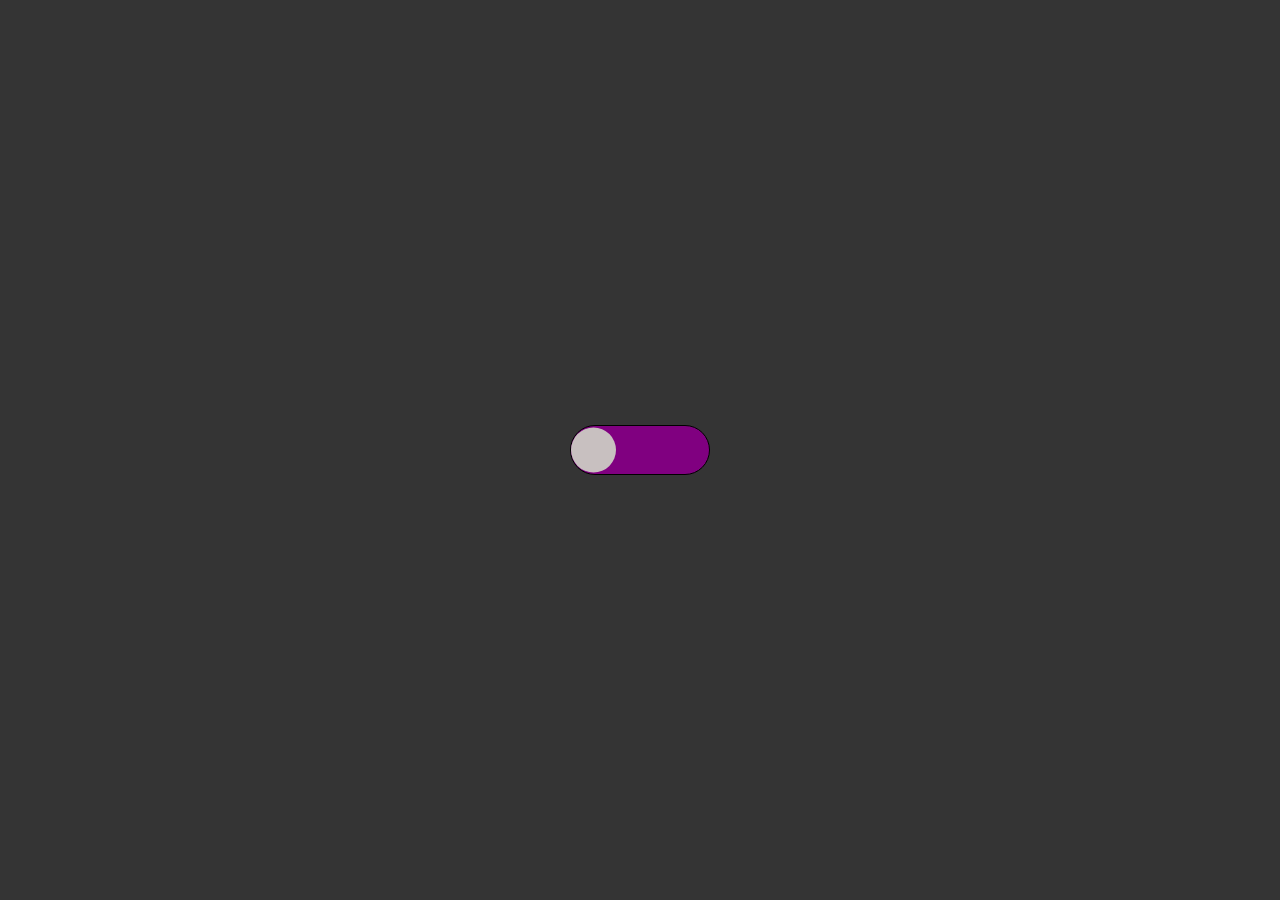
<file: day01/index.html>
<!DOCTYPE html>
<html lang="ko">
  <head>
    <meta charset="UTF-8" />
    <meta name="viewport" content="width=device-width, initial-scale=1.0" />
    <title>JS Project Day01</title>
    <link rel="stylesheet" href="style.css" />
  </head>
  <body>
    <h1></h1>
    <div class="main">
      <div class="container">
        <div class="button"></div>
      </div>
    </div>
    <script src="index.js"></script>
  </body>
</html>
</file>
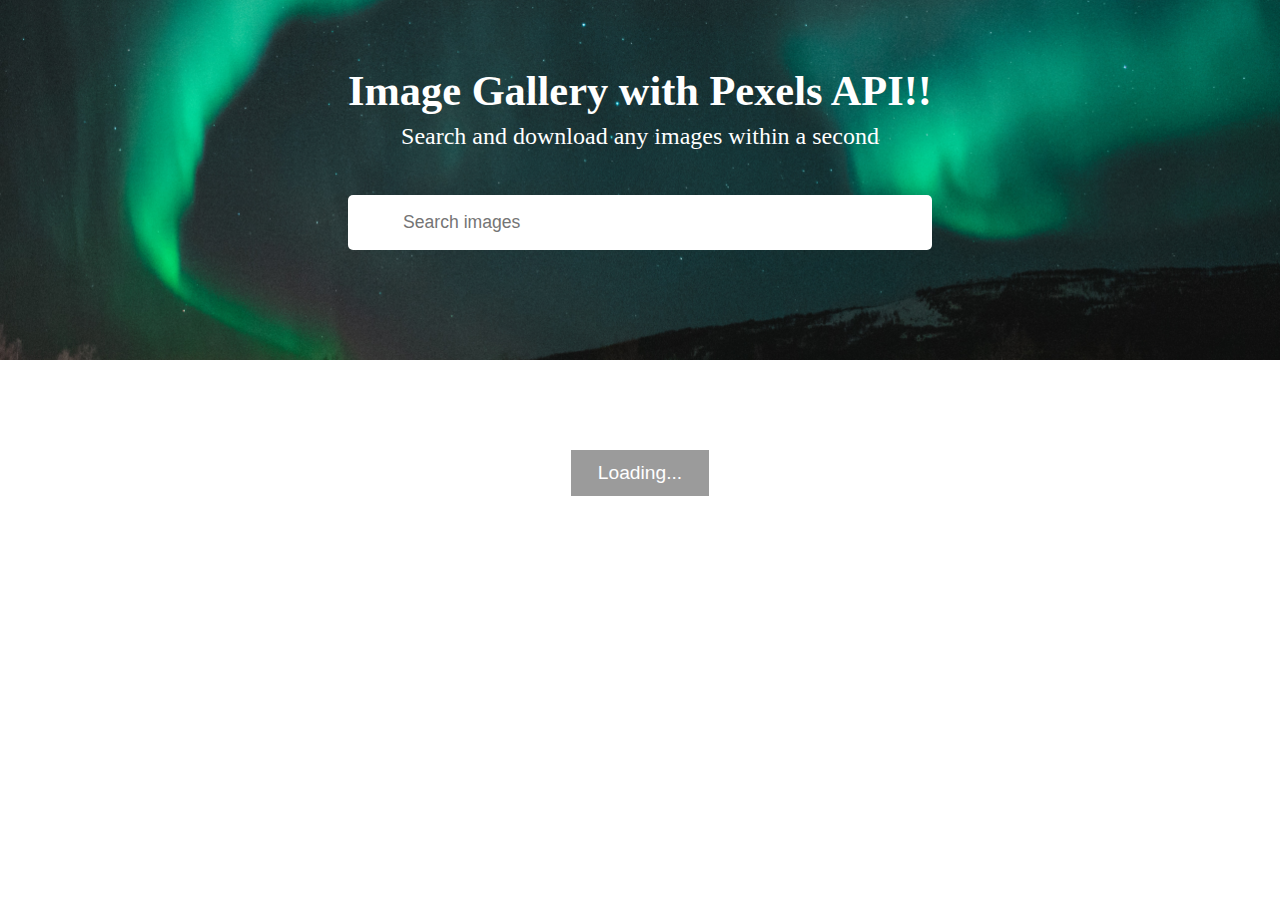
<file: day02/index.html>
<!DOCTYPE html>
<html lang="ko">
  <head>
    <meta charset="UTF-8" />
    <meta name="viewport" content="width=device-width, initial-scale=1.0" />
    <title>JS Project Day02</title>
    <link
      rel="stylesheet"
      href="https://unicons.iconscout.com/release/v4.0.0/css/line.css"
    />
    <link rel="stylesheet" href="style.css" />
    <script src="index.js" defer></script>
  </head>
  <body>
    <div class="lightbox">
      <div class="wrapper">
        <header>
          <div class="photographer">
            <i class="uil uil-camera"></i>
            <span></span>
          </div>
          <div class="buttons">
            <i class="uil uil-import"></i>
            <i class="uil uil-times"></i>
          </div>
        </header>
        <div class="preview-img">
          <div class="img">
            <img alt="preview-img" />
          </div>
        </div>
      </div>
    </div>

    <section class="search">
      <img src="오로라.jpg" alt="search-img" />
      <div class="content">
        <h1>Image Gallery with <strong>Pexels</strong> API!!</h1>
        <p>Search and download any images within a second</p>
        <div class="search-box">
          <i class="uil uil-search"></i>
          <input type="text" placeholder="Search images" />
        </div>
      </div>
    </section>

    <section class="gallery">
      <ul class="images"></ul>
      <button class="load-more">Load More</button>
    </section>
  </body>
</html>
</file>
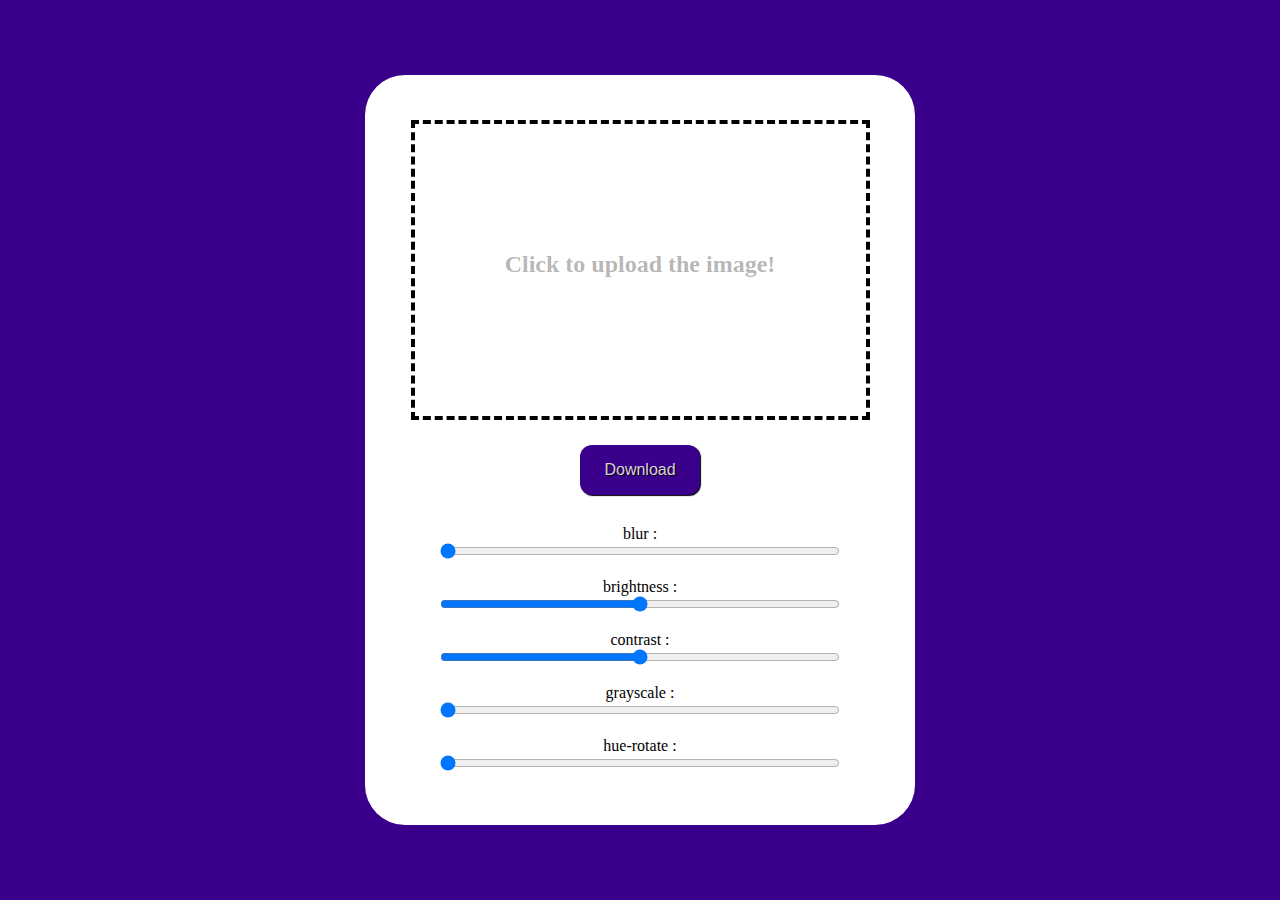
<file: day03/index.html>
<!DOCTYPE html>
<html lang="ko">
  <head>
    <meta charset="UTF-8" />
    <meta name="viewport" content="width=device-width, initial-scale=1.0" />
    <title>JS Project Day03</title>
    <link rel="stylesheet" href="style.css" />
  </head>
  <body>
    <div class="container">
      <header>
        <h2>Click to upload the image!</h2>
        <input type="file" id="upload" accept="image/*" />
        <div class="maincontainer">
          <img id="preview" alt="미리보기" style="display: none" />
        </div>
      </header>
      <p class="download"><button id="download">Download</button></p>

      <main>
        <p>
          blur :
          <br />
          <input type="range" id="blur" value="0" class="filter" />
        </p>
        <p>
          brightness :
          <br />
          <input type="range" id="brightness" class="filter" />
        </p>
        <p>
          contrast :
          <br />
          <input type="range" id="contrast" class="filter" />
        </p>
        <p>
          grayscale :
          <br />
          <input type="range" id="grayscale" value="0" class="filter" />
        </p>
        <p>
          hue-rotate :
          <br />
          <input type="range" id="hue-rotate" value="0" class="filter" />
        </p>
      </main>
    </div>
    <script src="index.js"></script>
  </body>
</html>
</file>
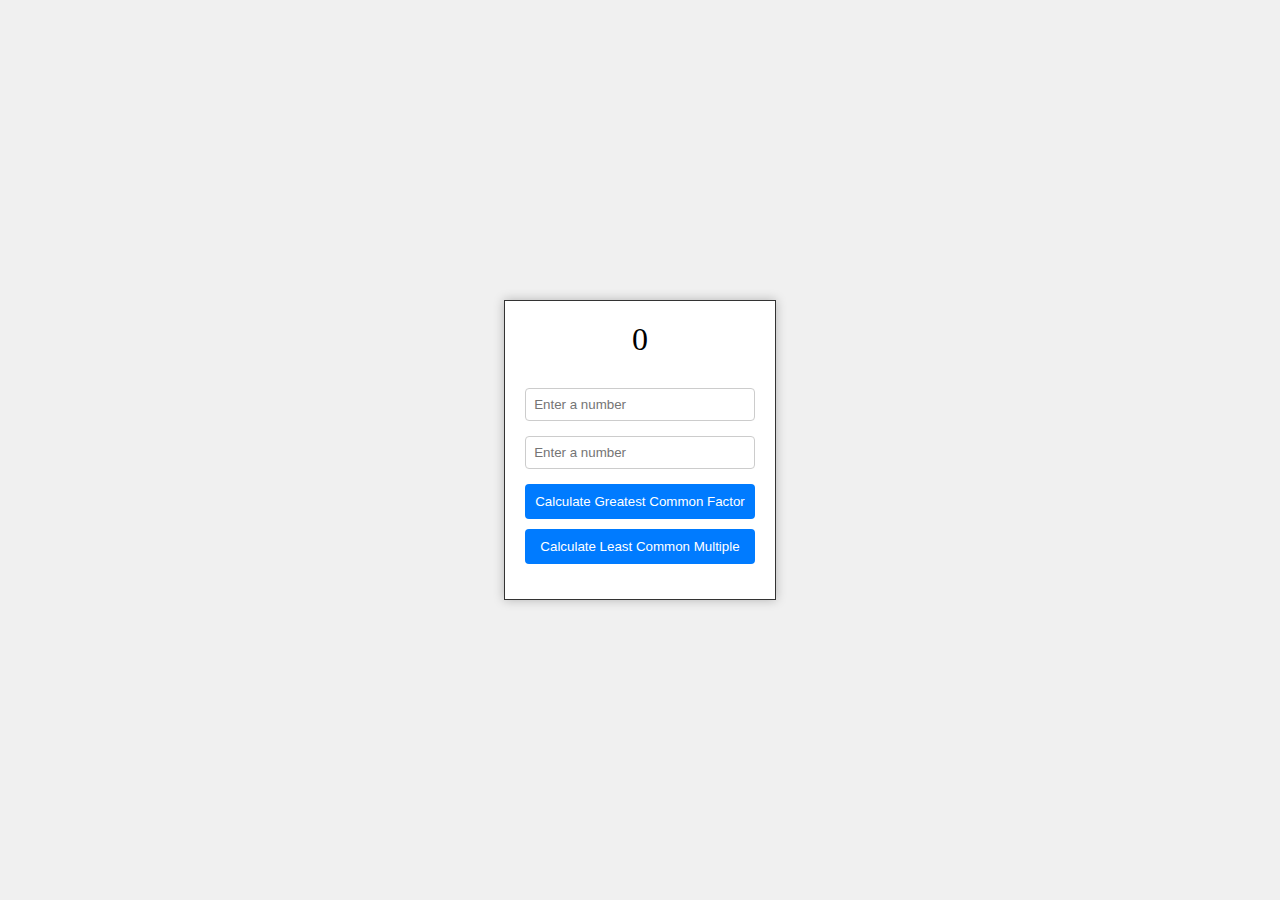
<file: day04/index.html>
<!DOCTYPE html>
<html lang="ko">
  <head>
    <meta charset="UTF-8" />
    <meta name="viewport" content="width=device-width, initial-scale=1.0" />
    <title>JS Project Day04</title>
    <link rel="stylesheet" href="style.css" />
  </head>
  <body>
    <div class="container">
      <h1>0</h1>
      <div class="main">
        <div class="input-container">
          <input
            type="number"
            id="number1"
            required
            placeholder="Enter a number"
          />
        </div>
        <div class="input-container">
          <input
            type="number"
            id="number2"
            required
            placeholder="Enter a number"
          />
        </div>
        <button id="GCF">Calculate Greatest Common Factor</button>
        <button id="LCM">Calculate Least Common Multiple</button>
      </div>
    </div>

    <script src="index.js"></script>
  </body>
</html>
</file>
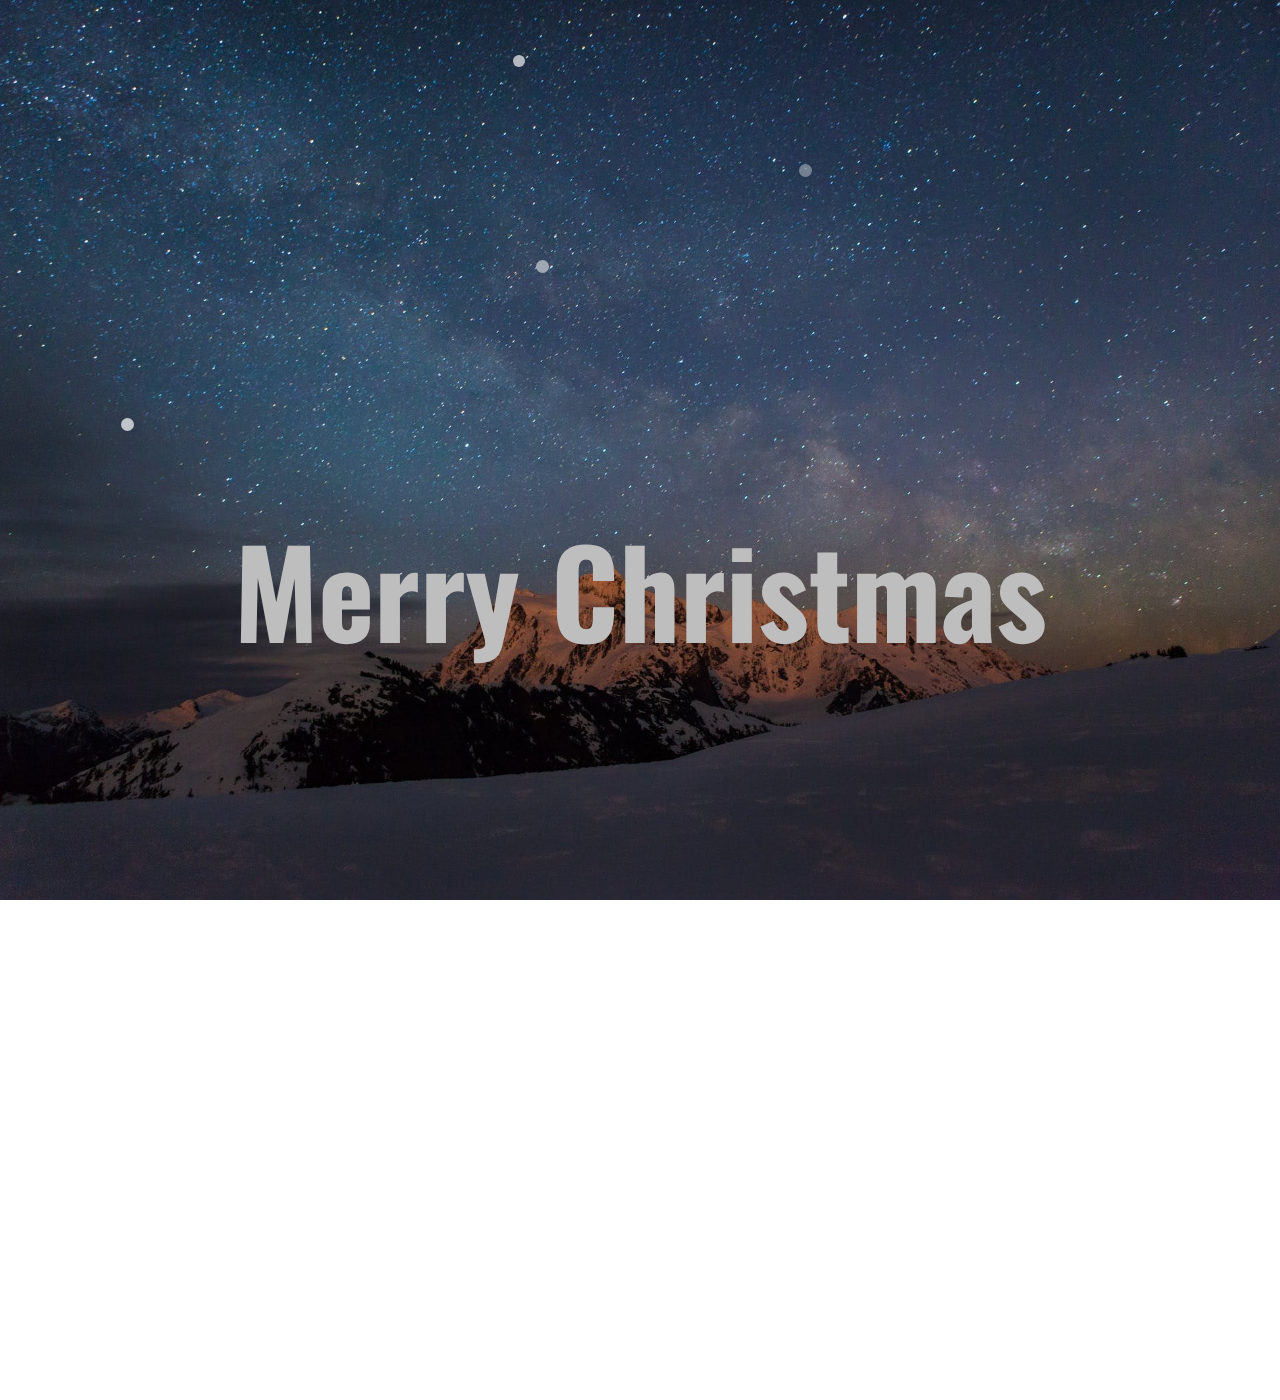
<file: day05/index.html>
<!DOCTYPE html>
<html lang="ko">
  <head>
    <meta charset="UTF-8" />
    <title>Day05 - Snowfall Effect</title>
    <link rel="stylesheet" href="style.css" />
    <link rel="preconnect" href="https://fonts.googleapis.com" />
    <link rel="preconnect" href="https://fonts.gstatic.com" crossorigin />
    <link
      href="https://fonts.googleapis.com/css2?family=Oswald:wght@700&display=swap"
      rel="stylesheet"
    />
  </head>
  <body>
    <h1>Merry Christmas</h1>
    <div class="snowflakes" aria-hidden="true"></div>

    <script src="script.js"></script>
  </body>
</html>
</file>
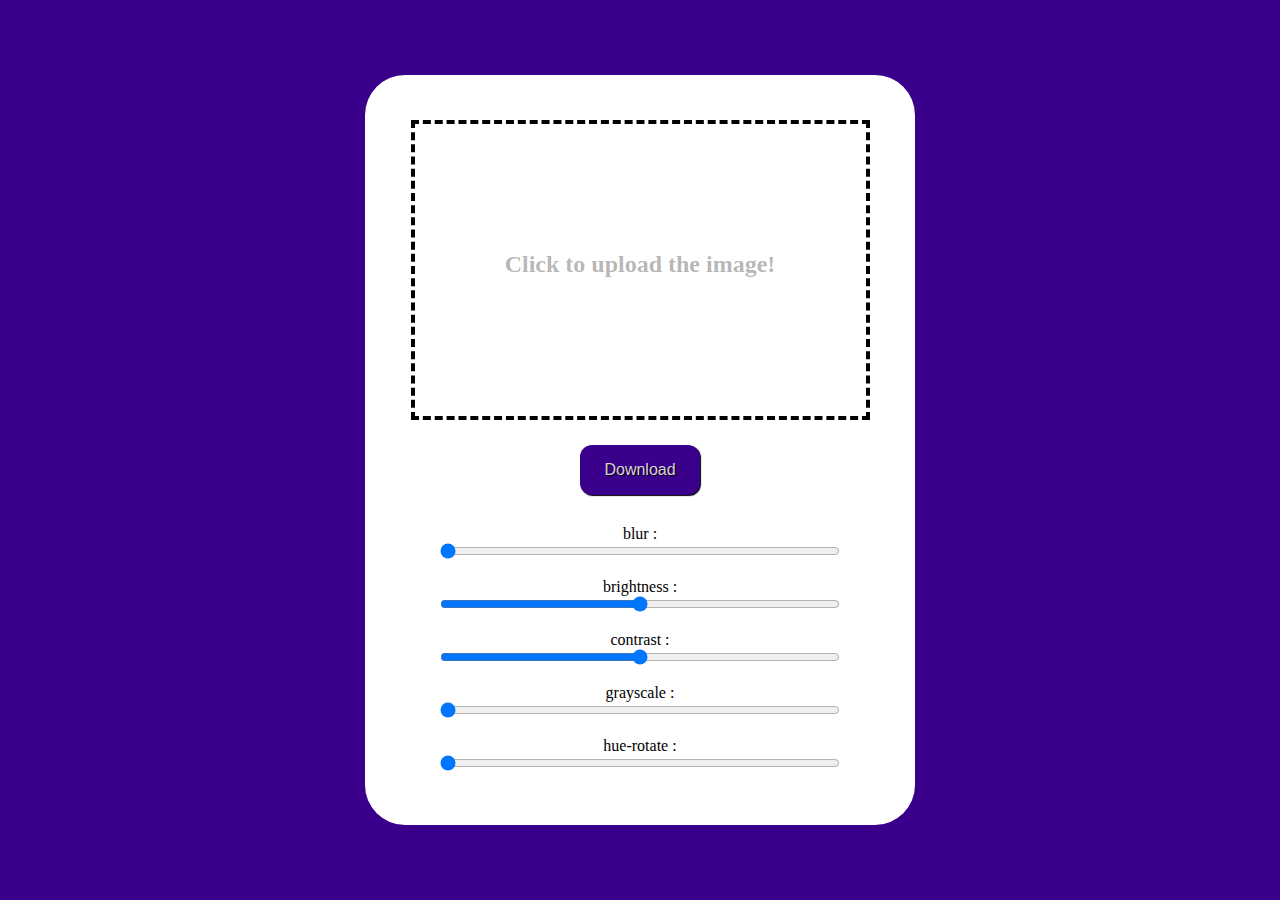
<file: filter/index.html>
<!DOCTYPE html>
<html lang="ko">
  <head>
    <meta charset="UTF-8" />
    <meta name="viewport" content="width=device-width, initial-scale=1.0" />
    <title>filter</title>
    <link rel="stylesheet" href="style.css" />
  </head>
  <body>
    <div class="container">
      <header>
        <h2>Click to upload the image!</h2>
        <input type="file" id="upload" accept="image/*" />
        <div class="maincontainer">
          <img id="preview" alt="미리보기" style="display: none" />
        </div>
      </header>
      <p class="download"><button id="download">Download</button></p>

      <main>
        <p>
          blur :
          <br />
          <input type="range" id="blur" value="0" class="filter" />
        </p>
        <p>
          brightness :
          <br />
          <input type="range" id="brightness" class="filter" />
        </p>
        <p>
          contrast :
          <br />
          <input type="range" id="contrast" class="filter" />
        </p>
        <p>
          grayscale :
          <br />
          <input type="range" id="grayscale" value="0" class="filter" />
        </p>
        <p>
          hue-rotate :
          <br />
          <input type="range" id="hue-rotate" value="0" class="filter" />
        </p>
      </main>
    </div>
    <script src="index.js"></script>
  </body>
</html>
</file>
<file: day01/style.css>
* {
  margin: 0;
  padding: 0;
  box-sizing: border-box;
}
body {
  width: 100%;
  height: 100vh;
  background-color: rgb(52, 52, 52);
}
h1 {
  position: absolute;
  top: 40%;
  left: 50%;
  transform: translate(-50%, -40%);
  color: rgba(233, 233, 233, 0.609);
}

.main {
  position: absolute;
  top: 50%;
  left: 50%;
  transform: translate(-50%, -50%);
}
.main > .container {
  width: 140px;
  height: 50px;
  background-color: purple;
  border-radius: 50px;
  position: relative;
  transition: background-color 0.2s ease-in-out;
  border: 1px solid black;
}
.main > .container > .button {
  position: absolute;
  left: 0;
  top: 50%;
  transform: translateY(-50%);
  height: 45px;
  width: 45px;
  border-radius: 50%;
  background-color: rgb(200, 192, 192);
  transition: all 0.2s ease-in-out;
}

.main > .container > .addclass {
  left: 100%;
  transform: translate(-100%, -50%);
}
</file>
<file: day02/style.css>
* {
  box-sizing: border-box;
  margin: 0;
  padding: 0;
}
.search {
  height: 40vh;
  display: flex;
  align-items: center;
  justify-content: center;
  position: relative;
}
.search img {
  width: 100%;
  height: 100%;
  object-fit: cover;
  position: absolute;
}
.search .content {
  color: rgb(255, 255, 255);
  text-align: center;
  position: relative;
  z-index: 2;
}
.search h1 {
  font-size: 2.65rem;
  font-weight: 600;
}
.search p {
  font-size: 1.5rem;
  margin-top: 8px;
}
.search .search-box {
  height: 55px;
  margin: 45px 0;
  position: relative;
}
.search-box i {
  position: absolute;
  left: 20px;
  top: 50%;
  font-size: 1.4rem;
  color: #8d8d8d;
  transform: translateY(-50%);
}
.search-box input {
  width: 100%;
  height: 100%;
  outline: none;
  border: none;
  font-size: 1.1rem;
  padding-left: 55px;
  border-radius: 5px;
}
.gallery {
  display: flex;
  flex-direction: column;
  align-items: center;
}

.gallery .images {
  gap: 15px;
  max-width: 95%;
  margin-top: 40px;
  columns: 5 340px;
}
.images .card {
  display: flex;
  position: relative;
  list-style: none;
  margin-bottom: 14px;
  border-radius: 4px;
  overflow: hidden;
}
.images .card .details {
  position: absolute;
  bottom: -100px;
  width: 100%;
  display: flex;
  align-items: center;
  justify-content: space-between;
  padding: 15px 20px;
  transition: bottom 0.1s ease-in-out;
  background: linear-gradient(to top, rgba(0, 0, 0, 0.7), transparent);
}
.images .card .details .photographer {
  color: white;
  display: flex;
  align-items: center;
}
.details .photographer i {
  font-size: 1.4rem;
  margin-right: 10px;
}
.card .details button {
  cursor: pointer;
  padding: 8px 12px;
  font-size: 1.1rem;
  background: white;
  border: 1px solid gray;
  border-radius: 20%;
}
.card .details button:hover {
  background-color: rgba(255, 255, 255, 0.8);
}
.details .photographer span {
  font-size: 1.05rem;
}
.images img {
  width: 100%;
}
.gallery .load-more {
  margin: 50px 0;
  color: white;
  cursor: pointer;
  font-size: 1.2rem;
  padding: 12px 27px;
  background: #5a5a5a;
  border: none;
}
.gallery .load-more.disabled {
  opacity: 0.6;
  pointer-events: none;
}
.lightbox {
  position: fixed;
  z-index: 5;
  width: 100%;
  height: 100%;
  background: rgba(0, 0, 0, 0.65);
  display: none;
}

.lightbox .wrapper {
  position: absolute;
  top: 50%;
  left: 50%;
  width: 100%;
  padding: 20px;
  max-width: 850px;
  background: white;
  border-radius: 5px;
  transform: translate(-50%, -50%);
}
.wrapper header {
  display: flex;
  align-items: center;
  justify-content: space-between;
}
header .photographer {
  color: #333;
}
header .photographer i {
  font-size: 1.7rem;
}
header .photographer span {
  font-size: 1.2rem;
}
header .buttons i {
  width: 40px;
  height: 40px;
  color: white;
  text-align: center;
  line-height: 40px;
  background-color: #8a6cff;
  font-size: 1.2rem;
  display: inline-block;
}
header .buttons i:last-child {
  margin-left: 10px;
  background-color: #6c757d;
}
.preview-img {
  display: flex;
  margin-top: 25px;
  justify-content: center;
}
.wrapper .preview-img .img {
  max-height: 65vh;
  max-width: 90vh;
}
.wrapper .preview-img .img img {
  width: 100%;
  height: 100%;
  object-fit: contain;
}
</file>
<file: day03/style.css>
* {
  margin: 0;
  padding: 0;
  box-sizing: border-box;
}
body {
  height: 100vh;
  display: flex;
  justify-content: center;
  align-items: center;
  background-color: rgb(58, 0, 139);
}
#preview {
  height: 295px;
}
input.filter {
  width: 400px;
}
.container {
  width: 550px;
  height: 750px;
  padding: 20px;
  background-color: white;
  border-radius: 40px;
}
header {
  width: 90%;
  height: 300px;
  margin: 25px auto;
  border: 4px dashed black;
  position: relative;
}

header > h2 {
  text-align: center;
  line-height: 280px;
  color: rgba(0, 0, 0, 0.296);
}
#upload {
  width: 100%;
  height: 300px;
  opacity: 0;
  position: absolute;
  left: 0;
  top: 0;
}
.maincontainer {
  position: absolute;
  top: 50%;
  left: 50%;
  transform: translate(-50%, -50%);
}
.download {
  text-align: center;
}
#download {
  width: 120px;
  height: 50px;
  background-color: rgb(58, 0, 139);
  border: none;
  color: rgba(255, 255, 255, 0.834);
  font-size: 16px;
  border-radius: 12px;
  box-shadow: 1px 1px 1px black;
  text-shadow: 1px 1px 1px black;
}
#preview {
  border: 1px solid gray;
}
main {
  margin-top: 30px;
}
main p {
  margin-top: 15px;
  text-align: center;
}
</file>
<file: day04/style.css>
* {
  margin: 0;
  padding: 0;
  box-sizing: border-box;
}
body {
  height: 100vh;
  background-color: #f0f0f0;
  display: flex;
  justify-content: center;
  align-items: center;
}
.container {
  border: 1px solid #333;
  padding: 20px;
  max-width: 400px;
  background-color: #fff;
  box-shadow: 0 0 10px rgba(0, 0, 0, 0.25);
  height: 300px;
}

h1 {
  text-align: center;
  margin-bottom: 20px;
  font-weight: 100;
}

.main {
  margin-top: 30px;
}
.input-container {
  display: flex;
  align-items: center;
  margin-bottom: 15px;
}

input[type="number"] {
  flex: 1;
  padding: 8px;
  border: 1px solid #ccc;
  border-radius: 4px;
}

button {
  display: block;
  width: 100%;
  padding: 10px;
  background-color: #007bff;
  color: #fff;
  border: none;
  border-radius: 4px;
  cursor: pointer;
  transition: background-color 0.2s;
  margin-top: 10px;
}

button:hover {
  background-color: #0056b3;
}
</file>
<file: day05/style.css>
body {
  margin: 0;
  background-image: url("겨울.jpg");
  background-size: cover;
  background-position: center;
  background-attachment: fixed;
  height: 100vh;
  font-family: "Oswald", sans-serif;
}
h1 {
  font-size: 7.5rem;
  color: rgb(190, 190, 190);
  text-align: center;
  margin-top: 500px;
}
.snowflakes {
  position: absolute;
  top: 0;
  left: 0;
  width: 100%;
  height: 100%;
  pointer-events: none;
}

.snowflake {
  width: 10px;
  height: 10px;
  position: absolute;
  background-color: #fff;
  border-radius: 50%;
  animation: snowfall linear infinite;
}

@keyframes snowfall {
  0% {
    transform: translateY(-100vh);
  }
  100% {
    transform: translateY(100vh);
  }
}
</file>
<file: filter/style.css>
* {
  margin: 0;
  padding: 0;
  box-sizing: border-box;
}
body {
  height: 100vh;
  display: flex;
  justify-content: center;
  align-items: center;
  background-color: rgb(58, 0, 139);
}
#preview {
  height: 295px;
}
input.filter {
  width: 400px;
}
.container {
  width: 550px;
  height: 750px;
  padding: 20px;
  background-color: white;
  border-radius: 40px;
}
header {
  width: 90%;
  height: 300px;
  margin: 25px auto;
  border: 4px dashed black;
  position: relative;
}
header > h2 {
  text-align: center;
  line-height: 280px;
  color: rgba(0, 0, 0, 0.296);
}
#upload {
  width: 100%;
  height: 300px;
  opacity: 0;
  position: absolute;
  left: 0;
  top: 0;
}
.maincontainer {
  position: absolute;
  top: 50%;
  left: 50%;
  transform: translate(-50%, -50%);
}
.download {
  text-align: center;
}
#download {
  width: 120px;
  height: 50px;
  background-color: rgb(58, 0, 139);
  border: none;
  color: rgba(255, 255, 255, 0.834);
  font-size: 16px;
  border-radius: 12px;
  box-shadow: 1px 1px 1px black;
  text-shadow: 1px 1px 1px black;
}
#preview {
  border: 1px solid gray;
}
main {
  margin-top: 30px;
}
main p {
  margin-top: 15px;
  text-align: center;
}
</file>
